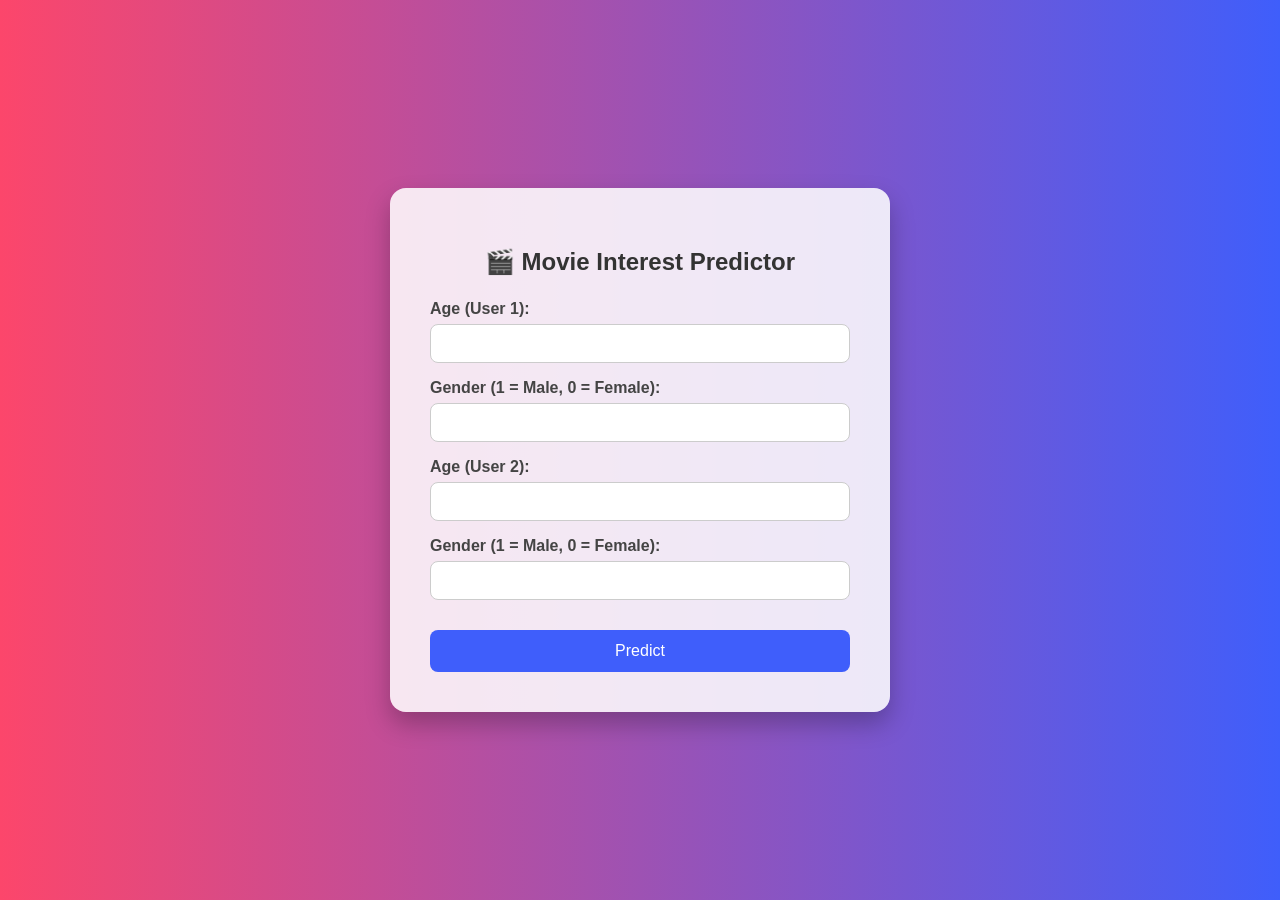
<file: Movie_interest/templates/index.html>
<!DOCTYPE html>
<html lang="en">
<head>
    <meta charset="UTF-8">
    <title>Movie Interest Predictor</title>
    <style>
        * {
            box-sizing: border-box;
            font-family: 'Segoe UI', Tahoma, Geneva, Verdana, sans-serif;
        }

        body {
            margin: 0;
            padding: 0;
            background: linear-gradient(to right, #fc466b, #3f5efb);
            height: 100vh;
            display: flex;
            align-items: center;
            justify-content: center;
            animation: fadeIn 1s ease;
        }

        @keyframes fadeIn {
            from {opacity: 0;}
            to {opacity: 1;}
        }

        .container {
            background-color: #ffffffdd;
            padding: 40px;
            border-radius: 16px;
            box-shadow: 0 12px 24px rgba(0, 0, 0, 0.25);
            max-width: 500px;
            width: 90%;
        }

        h2 {
            text-align: center;
            margin-bottom: 24px;
            color: #333;
        }

        label {
            display: block;
            margin-top: 16px;
            font-weight: 600;
            color: #444;
        }

        input[type="text"] {
            width: 100%;
            padding: 10px 12px;
            margin-top: 6px;
            border: 1px solid #ccc;
            border-radius: 8px;
            font-size: 15px;
        }

        input[type="submit"] {
            margin-top: 30px;
            width: 100%;
            background: #3f5efb;
            color: white;
            border: none;
            padding: 12px;
            font-size: 16px;
            border-radius: 8px;
            cursor: pointer;
            transition: 0.3s ease;
        }

        input[type="submit"]:hover {
            background: #283bcf;
        }

        @media (max-width: 500px) {
            .container {
                padding: 20px;
            }
        }
    </style>
</head>
<body>
    <div class="container">
        <h2>🎬 Movie Interest Predictor</h2>
        <form action="/predict" method="post">
            <label>Age (User 1):</label>
            <input type="text" name="feature1" required>

            <label>Gender (1 = Male, 0 = Female):</label>
            <input type="text" name="feature2" required>

            <label>Age (User 2):</label>
            <input type="text" name="feature3" required>

            <label>Gender (1 = Male, 0 = Female):</label>
            <input type="text" name="feature4" required>

            <input type="submit" value="Predict">
        </form>
    </div>
</body>
</html>
</file>
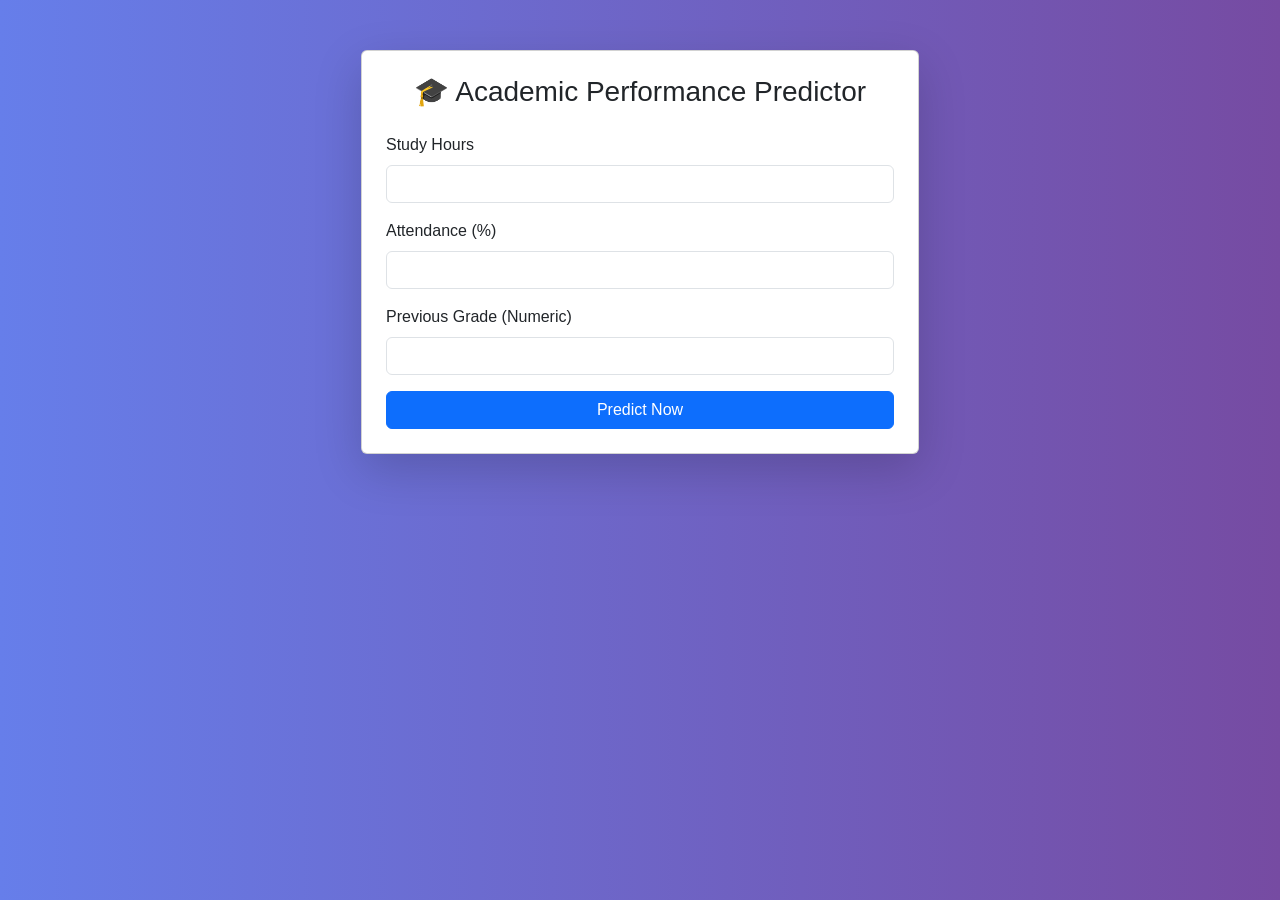
<file: student_performance_prediction/templates/index.html>
<!DOCTYPE html>
<html lang="en">
<head>
  <meta charset="UTF-8">
  <title>Student Academic Performance Predictor</title>
  <link href="https://cdn.jsdelivr.net/npm/bootstrap@5.3.0/dist/css/bootstrap.min.css" rel="stylesheet">
  <style>
    body {
      background: linear-gradient(to right, #667eea, #764ba2);
      color: white;
      font-family: 'Segoe UI', sans-serif;
    }

    .card {
      animation: fadeInUp 1s ease-out;
      margin-top: 50px;
    }

    @keyframes fadeInUp {
      0% {
        opacity: 0;
        transform: translateY(50px);
      }
      100% {
        opacity: 1;
        transform: translateY(0);
      }
    }
  </style>
</head>
<body>
  <div class="container d-flex justify-content-center">
    <div class="card shadow-lg p-4 col-md-6">
      <h3 class="text-center mb-4 text-dark">🎓 Academic Performance Predictor</h3>
      <form action="/predict" method="post">
        <div class="mb-3">
          <label for="study_hours" class="form-label">Study Hours</label>
          <input type="number" step="0.1" class="form-control" name="study_hours" required>
        </div>
        <div class="mb-3">
          <label for="attendance_percentage" class="form-label">Attendance (%)</label>
          <input type="number" step="0.1" class="form-control" name="attendance_percentage" required>
        </div>
        <div class="mb-3">
          <label for="previous_grade_numeric" class="form-label">Previous Grade (Numeric)</label>
          <input type="number" class="form-control" name="previous_grade_numeric" required>
        </div>
        <button type="submit" class="btn btn-primary w-100">Predict Now</button>
      </form>
    </div>
  </div>
</body>
</html>
</file>
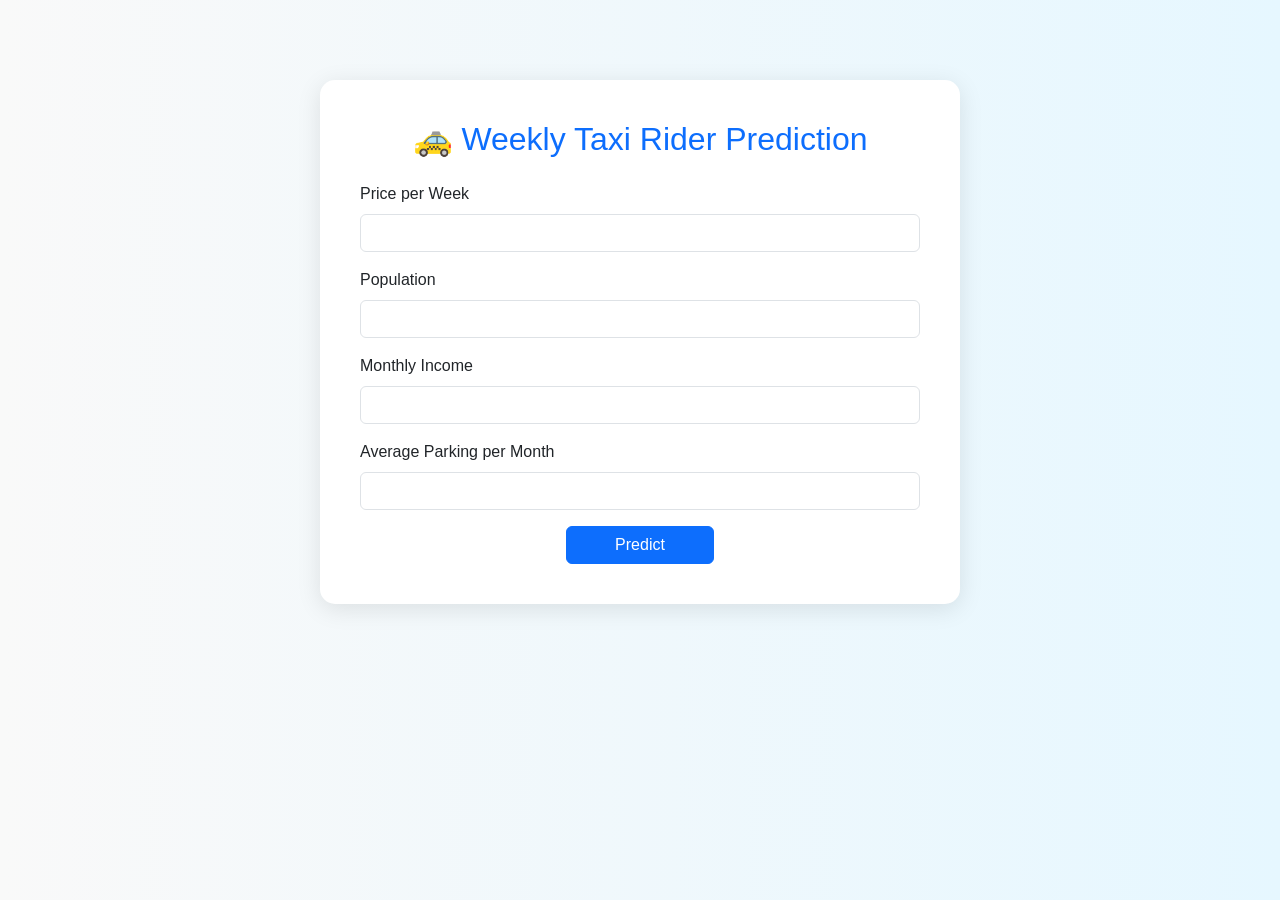
<file: Taxi_Prediction/templates/index.html>
<!DOCTYPE html>
<html lang="en">
<head>
    <meta charset="UTF-8">
    <title>Taxi Rider Prediction</title>
    <link href="https://cdn.jsdelivr.net/npm/bootstrap@5.3.3/dist/css/bootstrap.min.css" rel="stylesheet">
    <style>
        body {
            background: linear-gradient(to right, #f9f9f9, #e6f7ff);
            font-family: 'Segoe UI', sans-serif;
        }
        .form-container {
            margin-top: 80px;
            padding: 40px;
            background-color: #ffffff;
            border-radius: 15px;
            box-shadow: 0 5px 25px rgba(0,0,0,0.1);
        }
    </style>
</head>
<body>
    <div class="container col-md-6 form-container">
        <h2 class="text-center mb-4 text-primary">🚕 Weekly Taxi Rider Prediction</h2>
        <form action="/predict" method="post">
            <div class="mb-3">
                <label class="form-label">Price per Week</label>
                <input type="number" name="priceperweek" step="any" class="form-control" required>
            </div>
            <div class="mb-3">
                <label class="form-label">Population</label>
                <input type="number" name="population" step="any" class="form-control" required>
            </div>
            <div class="mb-3">
                <label class="form-label">Monthly Income</label>
                <input type="number" name="monthlyincome" step="any" class="form-control" required>
            </div>
            <div class="mb-3">
                <label class="form-label">Average Parking per Month</label>
                <input type="number" name="averageparkingpermonth" step="any" class="form-control" required>
            </div>
            <div class="text-center">
                <button type="submit" class="btn btn-primary px-5">Predict</button>
            </div>
        </form>
    </div>
</body>
</html>
</file>
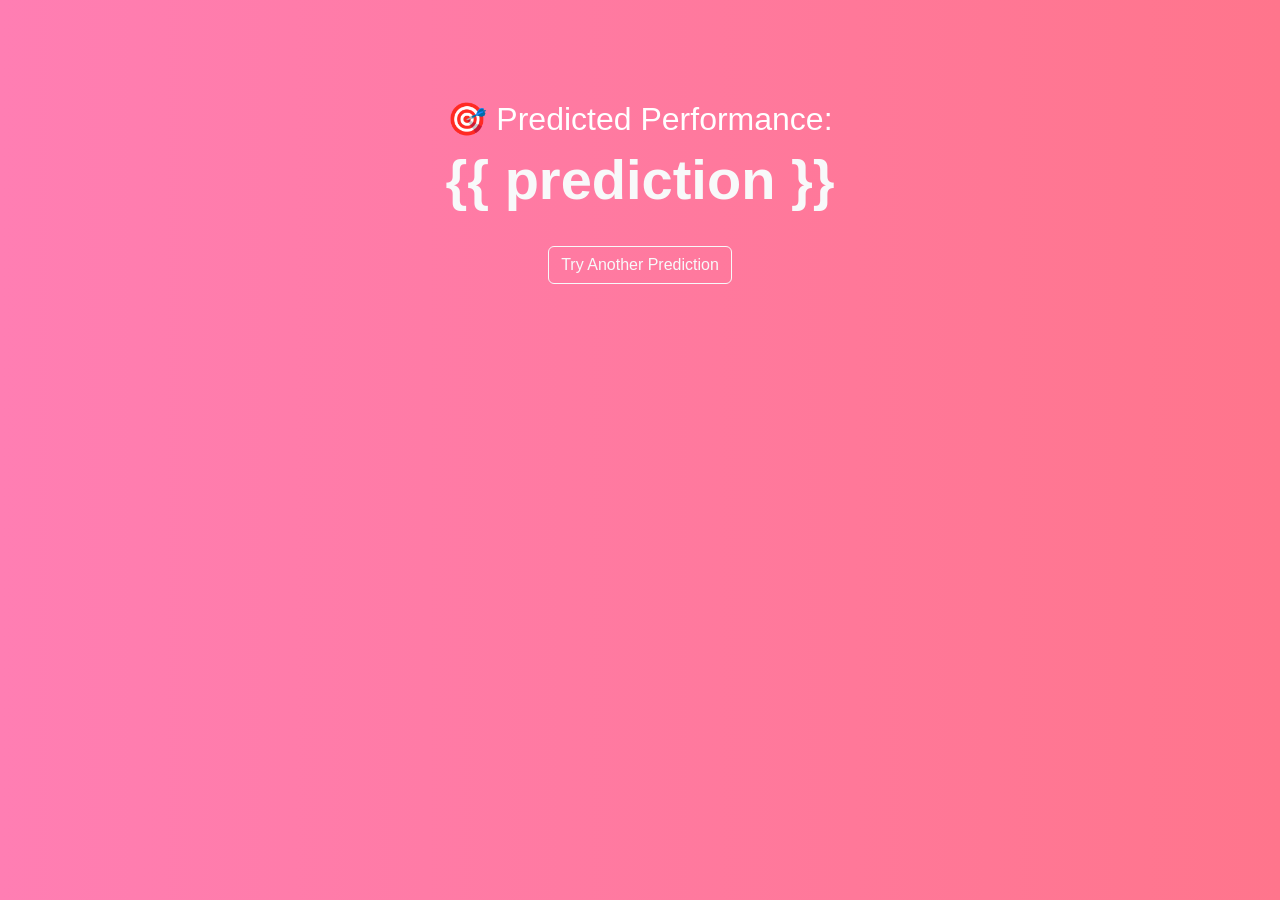
<file: student_performance_prediction/templates/result.html>
<!DOCTYPE html>
<html lang="en">
<head>
  <meta charset="UTF-8">
  <title>Prediction Result</title>
  <link href="https://cdn.jsdelivr.net/npm/bootstrap@5.3.0/dist/css/bootstrap.min.css" rel="stylesheet">
  <style>
    body {
      background: linear-gradient(to left, #ff758c, #ff7eb3);
      color: white;
      font-family: 'Segoe UI', sans-serif;
    }

    .result-box {
      animation: bounceIn 1s ease-in-out;
      margin-top: 100px;
    }

    @keyframes bounceIn {
      0% {
        transform: scale(0.5);
        opacity: 0;
      }
      100% {
        transform: scale(1);
        opacity: 1;
      }
    }
  </style>
</head>
<body>
  <div class="container d-flex justify-content-center">
    <div class="result-box text-center">
      <h2>🎯 Predicted Performance:</h2>
      <h1 class="display-4 fw-bold text-light">{{ prediction }}</h1>
      <a href="/" class="btn btn-outline-light mt-4">Try Another Prediction</a>
    </div>
  </div>
</body>
</html>
</file>
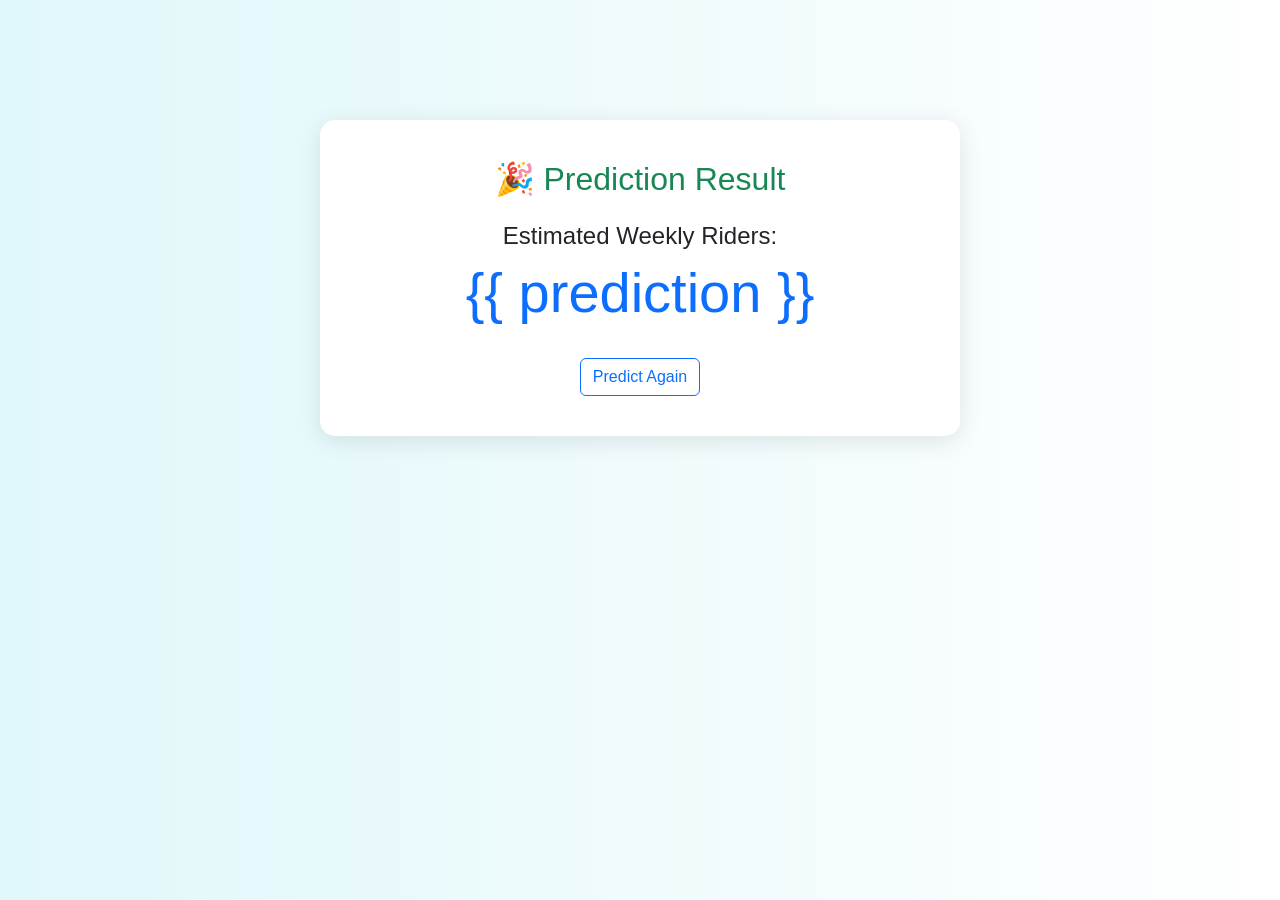
<file: Taxi_Prediction/templates/result.html>
<!DOCTYPE html>
<html lang="en">
<head>
    <meta charset="UTF-8">
    <title>Prediction Result</title>
    <link href="https://cdn.jsdelivr.net/npm/bootstrap@5.3.3/dist/css/bootstrap.min.css" rel="stylesheet">
    <style>
        body {
            background: linear-gradient(to right, #e0f7fa, #fff);
            font-family: 'Segoe UI', sans-serif;
        }
        .result-box {
            margin-top: 120px;
            padding: 40px;
            background-color: #ffffff;
            border-radius: 15px;
            box-shadow: 0 5px 25px rgba(0,0,0,0.1);
        }
    </style>
</head>
<body>
    <div class="container col-md-6 result-box text-center">
        <h2 class="text-success mb-4">🎉 Prediction Result</h2>
        <h4>Estimated Weekly Riders:</h4>
        <h1 class="display-4 text-primary">{{ prediction }}</h1>
        <a href="/" class="btn btn-outline-primary mt-4">Predict Again</a>
    </div>
</body>
</html>
</file>
